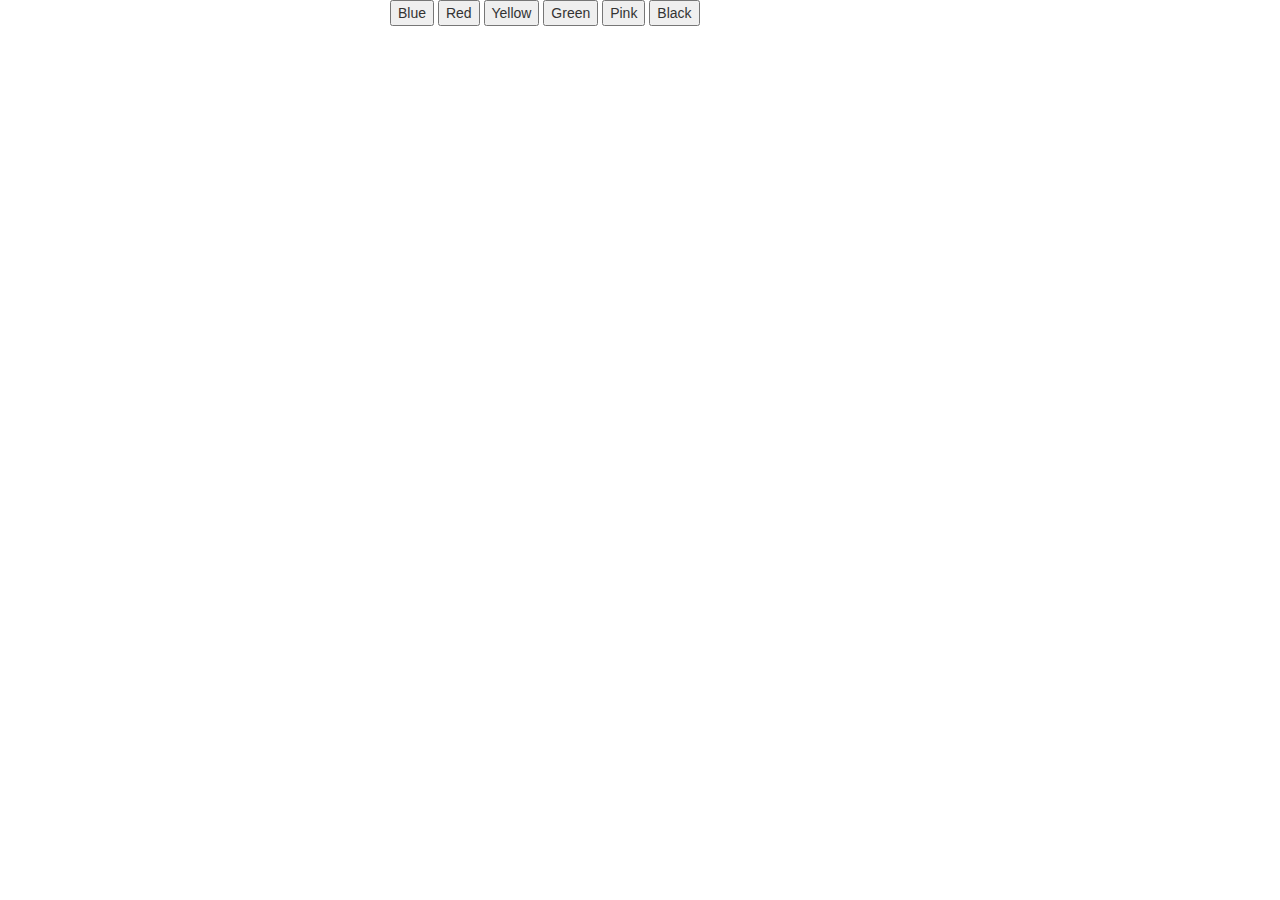
<file: day3/ex2_webStorage/index.html>
<!DOCTYPE html>
<html lang="en">
<head>
  <meta charset="UTF-8">
  <title>Save my color</title>
  <link rel="stylesheet" href="https://maxcdn.bootstrapcdn.com/bootstrap/3.3.5/css/bootstrap.min.css">
  <link rel="stylesheet" href="style.css">
</head>
<body>
  <div class="container">
    <div id="button-container">
      <button class="color-changer" data-color="blue">Blue</button>
      <button class="color-changer" data-color="red">Red</button>
      <button class="color-changer" data-color="yellow">Yellow</button>
      <button class="color-changer" data-color="green">Green</button>
      <button class="color-changer" data-color="pink">Pink</button>
      <button class="color-changer" data-color="black">Black</button>
    </div>
  </div>
  <script src="https://code.jquery.com/jquery-2.1.4.min.js"></script>
  <script src="https://maxcdn.bootstrapcdn.com/bootstrap/3.3.5/js/bootstrap.min.js"></script>
  <script src="main.js"></script>
</body>
</html>
</file>
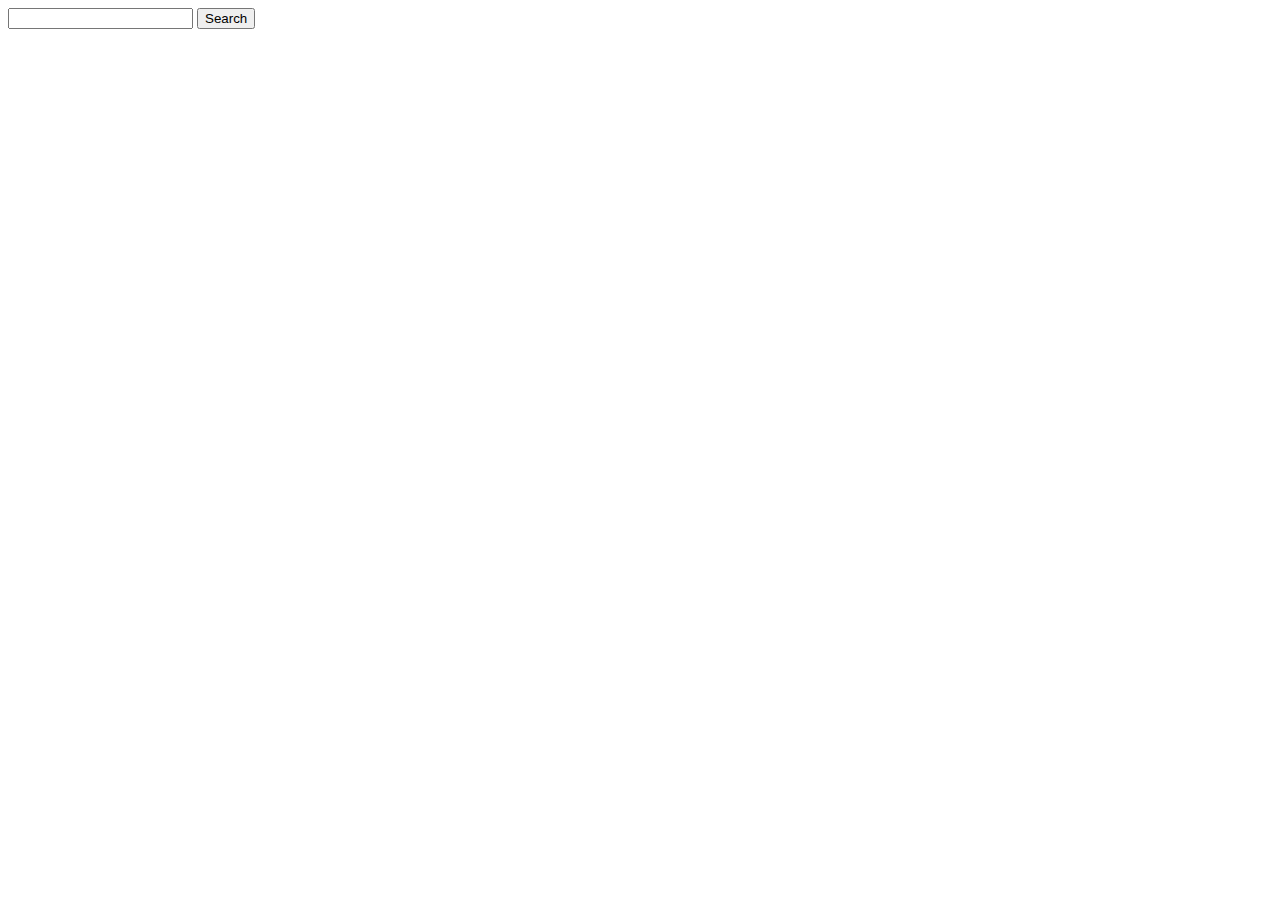
<file: day4/pokemons/index.html>
<!DOCTYPE html>
<html lang="en">
<head>
  <meta charset="UTF-8">
  <meta name="viewport" content="width=device-width, initial-scale=1.0">
  <meta http-equiv="X-UA-Compatible" content="ie=edge">
  <title>Document</title>
</head>
<body>
  <div>
    <input type="text" class="js-pokemon-input">
    <button class="js-pokemon-search">Search</button>
  </div>

  <div>
    <ul class="js-pokemon-cards">
  
    </ul>
  </div>

  <script src="https://code.jquery.com/jquery-3.1.0.min.js"></script>
  <script src="app.js"></script>
</body>
</html>
</file>
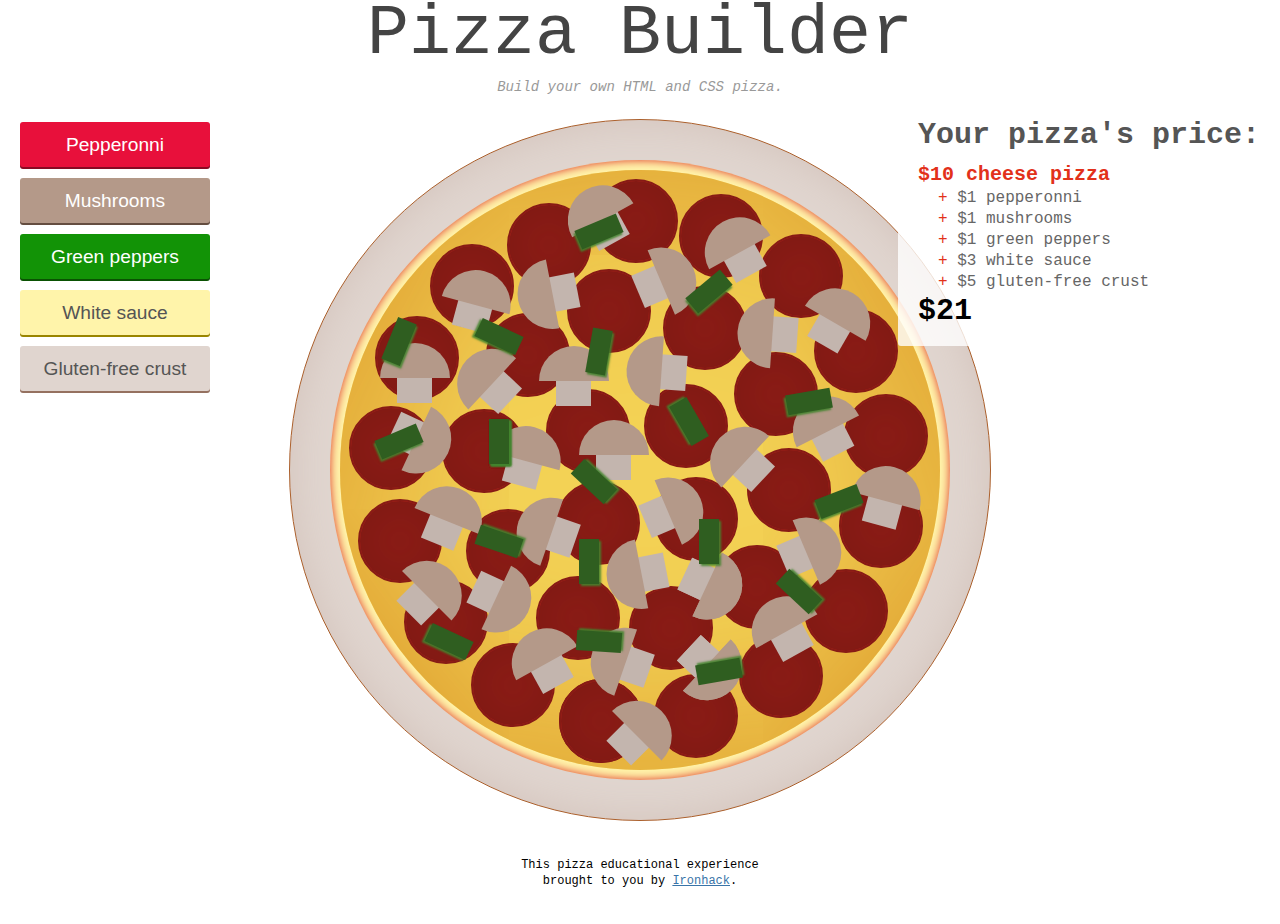
<file: day1/pizza-builder1/src/index.html>
<!doctype html>
<html>
  <head>
    <title>Pizza Builder</title>
    <link rel="stylesheet" href="pizza.css">
  </head>

  <body>
    <!-- Begin Header -->
    <header>
      <h1>Pizza Builder</h1>
      <p class="description">Build your own HTML and CSS pizza.</p>
    </header>
    <!-- End Header -->

    <!-- Controls -->
    <div class="panel controls">
      <ul>
        <li>
          <button class="btn btn-pepperonni active">Pepperonni</button>
        </li>
        <li>
          <button class="btn btn-mushrooms active">Mushrooms</button>
        </li>
        <li>
          <button class="btn btn-green-peppers active">Green peppers</button>
        </li>
        <li>
          <button class="btn btn-sauce active">White sauce</button>
        </li>
        <li>
          <button class="btn btn-crust active">Gluten-free crust</button>
        </li>
      </ul>
    </div>
    <!-- End Controls -->

    <!-- Price -->
    <aside class="panel price">
      <h2>Your pizza's price</h2>

      <b>$10 cheese pizza</b>
      <ul>
        <li>$1 pepperonni</li>
        <li>$1 mushrooms</li>
        <li>$1 green peppers</li>
        <li>$3 white sauce</li>
        <li>$5 gluten-free crust</li>
      </ul>
      <strong>$21</strong>
    </aside>
    <!-- End Price -->

    <!-- Begin Pizza -->
    <div id="pizza">
      <section class="green-pepper one"></section>
      <section class="green-pepper two"></section>
      <section class="green-pepper three"></section>
      <section class="green-pepper four"></section>
      <section class="green-pepper five"></section>
      <section class="green-pepper six"></section>
      <section class="green-pepper seven"></section>
      <section class="green-pepper eight"></section>
      <section class="green-pepper nine"></section>
      <section class="green-pepper ten"></section>

      <section class="green-pepper eleven"></section>
      <section class="green-pepper twelve"></section>
      <section class="green-pepper thirteen"></section>
      <section class="green-pepper fourteen"></section>
      <section class="green-pepper fifteen"></section>
      <section class="green-pepper sixteen"></section>
      <section class="green-pepper seventeen"></section>
      <section class="green-pepper eightteen"></section>
      <section class="green-pepper nineteen"></section>
      <section class="green-pepper twenty"></section>

      <section class="green-pepper twenty-one"></section>

      <section class="mushroom one">
        <div class="cap">1</div>
        <div class="stem"></div>
      </section>

      <section class="mushroom two">
        <div class="cap">2</div>
        <div class="stem"></div>
      </section>

      <section class="mushroom three">
        <div class="cap">3</div>
        <div class="stem"></div>
      </section>

      <section class="mushroom four">
        <div class="cap">4</div>
        <div class="stem"></div>
      </section>

      <section class="mushroom five">
        <div class="cap">5</div>
        <div class="stem"></div>
      </section>

      <section class="mushroom six">
        <div class="cap">6</div>
        <div class="stem"></div>
      </section>

      <section class="mushroom seven">
        <div class="cap">7</div>
        <div class="stem"></div>
      </section>

      <section class="mushroom eight">
        <div class="cap">8</div>
        <div class="stem"></div>
      </section>

      <section class="mushroom nine">
        <div class="cap">9</div>
        <div class="stem"></div>
      </section>

      <section class="mushroom ten">
        <div class="cap">10</div>
        <div class="stem"></div>
      </section>

      <section class="mushroom eleven">
        <div class="cap">11</div>
        <div class="stem"></div>
      </section>

      <section class="mushroom twelve">
        <div class="cap">12</div>
        <div class="stem"></div>
      </section>

      <section class="mushroom thirteen">
        <div class="cap">13</div>
        <div class="stem"></div>
      </section>

      <section class="mushroom fourteen">
        <div class="cap">14</div>
        <div class="stem"></div>
      </section>

      <section class="mushroom fifteen">
        <div class="cap">15</div>
        <div class="stem"></div>
      </section>

      <section class="mushroom sixteen">
        <div class="cap">16</div>
        <div class="stem"></div>
      </section>

      <section class="mushroom seventeen">
        <div class="cap">17</div>
        <div class="stem"></div>
      </section>

      <section class="mushroom eighteen">
        <div class="cap">18</div>
        <div class="stem"></div>
      </section>

      <section class="mushroom nineteen">
        <div class="cap">19</div>
        <div class="stem"></div>
      </section>

      <section class="mushroom twenty">
        <div class="cap">20</div>
        <div class="stem"></div>
      </section>

      <section class="mushroom twenty-one">
        <div class="cap">21</div>
        <div class="stem"></div>
      </section>

      <section class="mushroom twenty-two">
        <div class="cap">22</div>
        <div class="stem"></div>
      </section>

      <section class="mushroom twenty-three">
        <div class="cap">23</div>
        <div class="stem"></div>
      </section>

      <section class="mushroom twenty-four">
        <div class="cap">24</div>
        <div class="stem"></div>
      </section>

      <section class="mushroom twenty-five">
        <div class="cap">25</div>
        <div class="stem"></div>
      </section>

      <section class="mushroom twenty-six">
        <div class="cap">26</div>
        <div class="stem"></div>
      </section>

      <section class="mushroom twenty-seven">
        <div class="cap">27</div>
        <div class="stem"></div>
      </section>

      <section class="mushroom twenty-eight">
        <div class="cap">28</div>
        <div class="stem"></div>
      </section>

      <section class="mushroom twenty-nine">
        <div class="cap">29</div>
        <div class="stem"></div>
      </section>

      <section class="mushroom thirty">
        <div class="cap">30</div>
        <div class="stem"></div>
      </section>

      <section class="mushroom thirty-one">
        <div class="cap">31</div>
        <div class="stem"></div>
      </section>

      <section class="mushroom thirty-two">
        <div class="cap">31</div>
        <div class="stem"></div>
      </section>

      <section class="pep one">1</section>
      <section class="pep two">2</section>
      <section class="pep three">3</section>
      <section class="pep four">4</section>
      <section class="pep five">5</section>
      <section class="pep six">6</section>
      <section class="pep seven">7</section>
      <section class="pep eight">8</section>
      <section class="pep nine">9</section>
      <section class="pep ten">10</section>

      <section class="pep eleven">11</section>
      <section class="pep twelve">12</section>
      <section class="pep thirteen">13</section>
      <section class="pep fourteen">14</section>
      <section class="pep fifteen">15</section>
      <section class="pep sixteen">16</section>
      <section class="pep seventeen">17</section>
      <section class="pep eightteen">18</section>
      <section class="pep nineteen">19</section>
      <section class="pep twenty">20</section>

      <section class="pep twenty-one">21</section>
      <section class="pep twenty-two">22</section>
      <section class="pep twenty-three">23</section>
      <section class="pep twenty-four">24</section>
      <section class="pep twenty-five">25</section>
      <section class="pep twenty-six">26</section>
      <section class="pep twenty-seven">27</section>
      <section class="pep twenty-eight">28</section>
      <section class="pep twenty-nine">29</section>
      <section class="pep thirty">30</section>

      <section class="pep thirty-one">31</section>
      <section class="pep thirty-three">33</section>

      <section class="crust crust-gluten-free">
        <section class="cheese"></section>
        <section class="sauce sauce-white"></section>
      </section>
    </div>
    <!-- End Pizza -->

    <!-- Begin Crumbs -->
    <p id="crumbs">&there4;</p>
    <!-- End Crumbs -->

    <!-- Footer -->
    <footer>
      <p>
        This pizza educational experience<br />
        brought to you by
        <a href="http://ironhack.com" target="_blank">Ironhack</a>.
      </p>
    </footer>
    <!-- Footer -->

    <script src="jquery-2.1.4.js"></script>
    <script src="pizza.js"></script>
  </body>
</html>
</file>
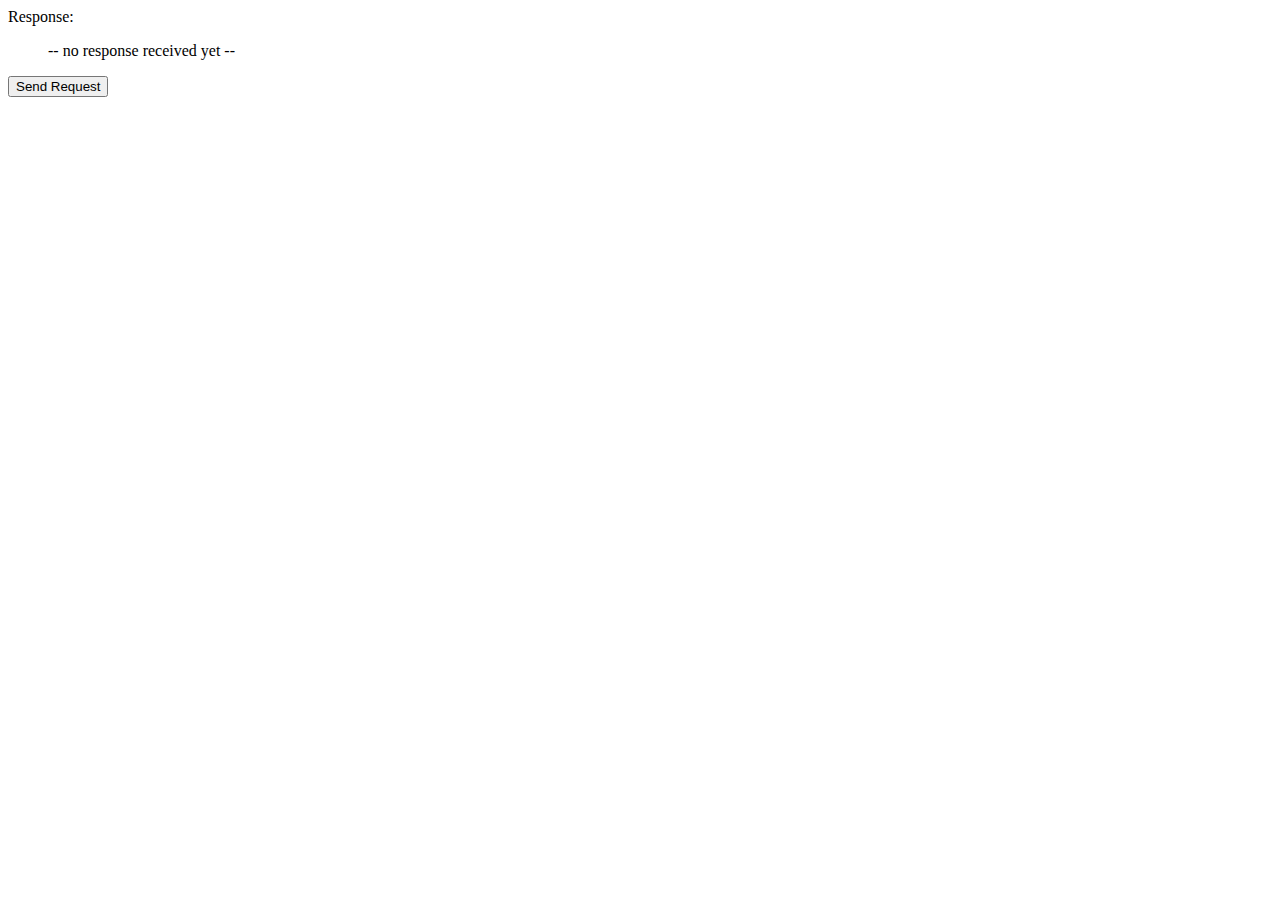
<file: day2/ej1_ajax/ajax-jquery.html>
<html>
  <head>
    <style>
      pre {
      overflow: scroll;
      min-height: 150px;
      border: 2px dashed grey;
      padding: 20px;
      border-radius: 5px;
      background-color: lightgoldenrodyellow;
      white-space: pre-wrap;
      }
    </style>
  </head>
  <body>
    <p>
      Response:
      <ul id="js-result">
        -- no response received yet --
      </ul>
    </p>

    <p>
      <button id="js-btn">Send Request</button>
    </p>

    <script src="https://code.jquery.com/jquery-3.1.0.min.js" integrity="sha256-cCueBR6CsyA4/9szpPfrX3s49M9vUU5BgtiJj06wt/s=" crossorigin="anonymous"></script>
    <script src="js.js"></script>
  </body>
</html>
</file>
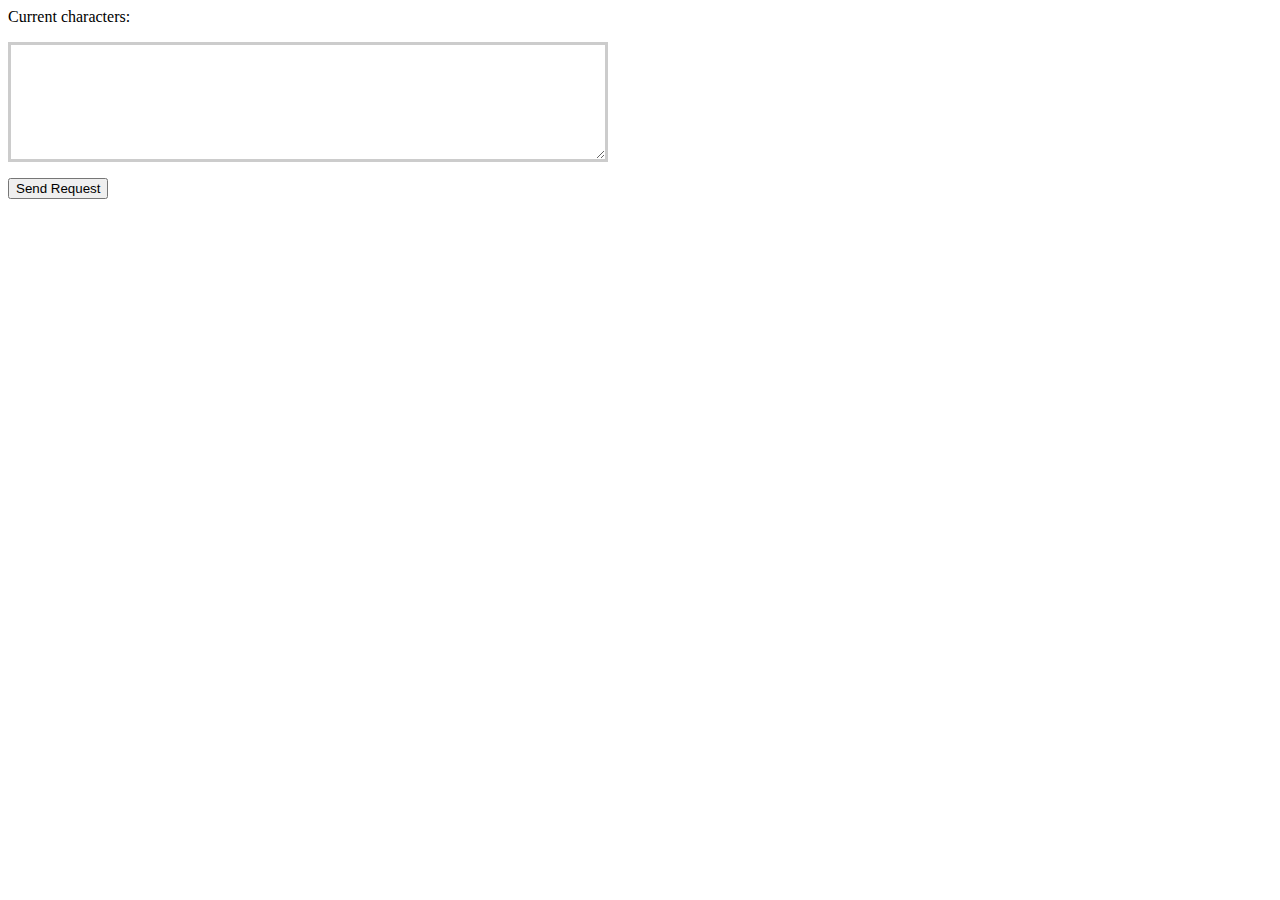
<file: day2/ej2_ajax/create-character.html>
<html>
  <head>
    <style>
     pre {
       overflow: scroll;
       min-height: 150px;
       border: 2px dashed grey;
       padding: 20px;
       border-radius: 5px;
       background-color: lightgoldenrodyellow;
       white-space: pre-wrap;
     }

     textarea {
       width: 600px;
       height: 120px;
       border: 3px solid #cccccc;
       padding: 5px;
       font-family: Tahoma, sans-serif;
       background-position: bottom right;
       background-repeat: no-repeat;
     }
    </style>
  </head>
  <body>

    <p>
      Current characters:
      <ul id="js-characters-list"></ul>
    </p>

    <p>
      <textarea id="js-new-character"></textarea>
    </p>

    <p>
      <button id="js-btn">Send Request</button>
    </p>

    <script src="https://code.jquery.com/jquery-3.1.0.min.js" integrity="sha256-cCueBR6CsyA4/9szpPfrX3s49M9vUU5BgtiJj06wt/s=" crossorigin="anonymous"></script>
    <script src="app.js"></script>
  </body>
</html>
</file>
<file: day3/ex2_webStorage/style.css>
#button-container {
  margin-left: 25vw;
}
</file>
<file: day1/pizza-builder1/src/pizza.css>
html, body, div, span, applet, object, iframe,
h1, h2, h3, h4, h5, h6, p, blockquote, pre,
a, abbr, acronym, address, big, cite, code,
del, dfn, em, font, img, ins, kbd, q, s, samp,
small, strike, sub, sup, tt, var,
dl, dt, dd, ol, ul, li,
fieldset, form, label, legend,
table, caption, tbody, tfoot, thead, tr, th, td,
header, section, footer, article, details {
    margin: 0;
    padding: 0;
    border: 0;
    outline: 0;
    font-weight: inherit;
    font-style: inherit;
    font-size: 100%;
    font-family: inherit;
    vertical-align: baseline;
}
/* remember to define focus styles! */
:focus {
    outline: 0;
}

body {
    line-height: 1;
    color: black;
    background: white;
}

ol, ul {
    list-style: none;
}
/* tables still need 'cellspacing="0"' in the markup */
table {
    border-collapse: separate;
    border-spacing: 0;
}

caption, th, td {
    text-align: left;
    font-weight: normal;
}

blockquote:before, blockquote:after,
q:before, q:after {
    content: "";
}

blockquote, q {
    quotes: "" "";
}

/*--- HTML5 -----*/
header, nav, details, section, aside, footer {
    display: block;
}

body {
    font-family: 'Courier', 'Courier New', Serif;
    max-width: 750px;
    margin: 0 auto;
}

/*
 * Buttons from:
 * http://codepen.io/TeshaR/pen/cdugG?editors=110
 */
.btn {
  float: left;
  position: relative;
  top: 0;
  cursor: pointer;
  border: none;
  border-radius: 3px;
  margin: 0 7px 11px 0;
  padding: 0 20px;
  text-align: center;

  /* Smoothing out hover using css3 transitions, if not, the pressed button effect looks a bit hard */
  transition: all 0.2s ease;

  /* Size */
  line-height: 45px;
  width: 100%;
  height: 45px;
  font-size: 120%;

  /* Colors */
  background: #f7f7f7;
  box-shadow: 0 6px rgba(0, 0, 0, 0.2);
  color: #888;
}

.btn:hover {
  background: #e6e6e6;
  box-shadow: 0 5px #aaa;
  color: #888;
}

/* Imitate a pressed effect for buttons */
.btn:active {
  top: 5px;
  box-shadow: none;
}

/*------ Header -----*/
header {
    text-align: center;
}

h1 {
    font-size: 70px;
    color: #444;
    margin-bottom: 10px
}

p.description {
    font-size: 14px;
    color: #999;
    font-style: italic;
    margin: 0 0 25px 0;
    padding: 0 5px;
}

#pizza {
    margin: 15px auto;
    width: 702px;
    height: 702px;
    overflow: hidden;
    position: relative;
}

/*------ Panels -----*/

.panel {
    position: absolute;
    top: 100px;
    z-index: 42;
    padding: 20px;
    border-radius: 3px;
    background-color: rgba(255, 255, 255, 0.8);
}


/*------ Controls -----*/
.controls {
    left: 0;
}

.btn-pepperonni {
  background: #e8103b;
  box-shadow: 0 6px #890923;
  color: #fff;
}

.btn-pepperonni:hover {
  background: #c80e33;
  box-shadow: 0 5px #69071b;
  color: #fff;
}

.btn-pepperonni.active {
  top: 2px;
  box-shadow: 0 2px #890923;
}

.btn-pepperonni.active:hover {
  box-shadow: 0 2px #69071b;
}

.btn-pepperonni:active,
.btn-pepperonni.active:active {
  top: 5px;
  box-shadow: none;
}

.btn-mushrooms {
  background: #b49989;
  box-shadow: 0 6px #644d40;
  color: #fff;
}

.btn-mushrooms:hover {
  background: #a78774;
  box-shadow: 0 5px #503d33;
  color: #fff;
}

.btn-mushrooms.active {
  top: 2px;
  box-shadow: 0 2px #644d40;
}

.btn-mushrooms.active:hover {
  box-shadow: 0 2px #503d33;
}

.btn-mushrooms:active,
.btn-mushrooms.active:active {
  top: 5px;
  box-shadow: none;
}

.btn-green-peppers {
  background: #129306;
  box-shadow: 0 6px #0a5203;
  color: #fff;
}

.btn-green-peppers:hover {
  background: #0e7205;
  box-shadow: 0 5px #063102;
  color: #fff;
}

.btn-green-peppers.active {
  top: 2px;
  box-shadow: 0 2px #0a5203;
}

.btn-green-peppers.active:hover {
  box-shadow: 0 2px #063102;
}

.btn-green-peppers:active,
.btn-green-peppers.active:active {
  top: 5px;
  box-shadow: none;
}

.btn-sauce {
  background: #fff4aa;
  box-shadow: 0 6px #998500;
  color: #555;
}

.btn-sauce:hover {
  background: #fff088;
  box-shadow: 0 5px #776800;
  color: #555;
}

.btn-sauce.active {
  top: 2px;
  box-shadow: 0 2px #998500;
}

.btn-sauce.active:hover {
  box-shadow: 0 2px #776800;
}

.btn-sauce:active,
.btn-sauce.active:active {
  top: 5px;
  box-shadow: none;
}

.btn-crust {
  background: #e0d5cf;
  box-shadow: 0 6px #957160;
  color: #555;
}

.btn-crust:hover {
  background: #d3c3bb;
  box-shadow: 0 5px #816253;
  color: #555;
}

.btn-crust.active {
  top: 2px;
  box-shadow: 0 2px #957160;
}

.btn-crust.active:hover {
  box-shadow: 0 2px #816253;
}

.btn-crust:active,
.btn-crust.active:active {
  top: 5px;
  box-shadow: none;
}

/*------ Price -----*/
.price {
  right: 0;
}

.price h2 {
  font-size: 30px;
  font-weight: bold;
  color: #555;
  margin-bottom: 15px;
}

.price h2:after {
  content: ':';
}

.price b {
  font-size: 20px;
  color: #e2311a;
}

.price li {
  margin: 5px 20px 0;
  color: #666;
}

.price li:before {
  content: '+ ';
  color: #e2311a;
}

.price strong {
  font-size: 30px;
  display: block;
  margin-top: 6px;
}

/*--- Crust & Sauce ---*/
.crust {
    width: 700px;
    height: 700px;
    border-radius: 800px;
    background: #ab5f2b;
    box-shadow: inset 0 0 40px #e5a53b;
    border: 1px solid #ab5f2b;
}

.crust-gluten-free {
  background-color: #e0d5cf;
  box-shadow: inset 0 0 40px #d3c3bb;
}

.sauce {
    position: absolute;
    width: 620px;
    height: 620px;
    border-radius: 720px;
    background: #640d15;
    margin: 40px 0 0 40px;
    box-shadow: inset 0 0 10px #dd2f25;
}

.sauce-white {
  background: #fff4aa;
}

.cheese {
    position: absolute;
    width: 600px;
    height: 600px;
    border-radius: 700px;
    background: #f3d255;
    margin: 50px 0 0 50px;
    z-index: 10;
    box-shadow: inset 0 0 200px #d88e24;
}


/*--- Pepperoni ---*/
#pepperoni section:nth-child(7) {
    -moz-transform: rotate(12deg) translate(-4px, -600px);
    -webkit-transform: rotate(12deg) translate(-4px, -600px);
    -o-transform: rotate(12deg) translate(-4px, -600px);
    transform: rotate(12deg) translate(-4px, -600px);
}

.pep {
    position: absolute;
    width: 80px;
    height: 70px;
    border-radius: 60px;
    background: #b3241c;
    z-index: 15;
    font-size: 2em;
    text-align: center;
    padding-top: 10px;
    box-shadow: inset 0 0 85px #711712;
    border: 2px solid #871b15;
    text-indent: -9999px;
    color: #fff;
}
/*.pep:hover{
    -moz-transform: scale(1.3);
    -webkit-transform: scale(1.3);
    -o-transform: scale(1.3);
    transform: scale(1.3);
  } */
.pep.one {
    margin: 60px 0 0 305px;
}

.pep.two {
    margin: 75px 0 0 390px;
}

.pep.three {
    margin: 115px 0 0 470px;
}

.pep.four {
    margin: 190px 0 0 525px;
}

.pep.five {
    margin: 275px 0 0 555px;
}

.pep.six {
    margin: 365px 0 0 550px;
}

.pep.seven {
    margin: 450px 0 0 515px;
}

.pep.eight {
    margin: 515px 0 0 450px;
}

.pep.nine {
    margin: 555px 0 0 365px;
}

.pep.ten {
    margin: 560px 0 0 270px;
}

.pep.eleven {
    margin: 560px 0 0 270px;
}

.pep.twelve {
    margin: 524px 0 0 182px;
}

.pep.thirteen {
    margin: 265px 0 0 355px;
}

.pep.fourteen {
    margin: 233px 0 0 445px;
}

.pep.fifteen {
    margin: 467px 0 0 340px;
}

.pep.sixteen {
    margin: 194px 0 0 197px;
}

.pep.seventeen {
    margin: 329px 0 0 458px;
}

.pep.eightteen {
    margin: 461px 0 0 115px;
}

.pep.nineteen {
    margin: 380px 0 0 69px;
}

.pep.twenty {
    margin: 287px 0 0 60px;
}

.pep.twenty-one {
    margin: 197px 0 0 86px;
}

.pep.twenty-two {
    margin: 125px 0 0 141px;
}

.pep.twenty-three {
    margin: 84px 0 0 218px;
}

.pep.twenty-four {
    margin: 150px 0 0 278px;
}

.pep.twenty-five {
    margin: 167px 0 0 374px;
}

.pep.twenty-six {
    margin: 457px 0 0 247px;
}

.pep.twenty-seven {
    margin: 426px 0 0 426px;
}

.pep.twenty-eight {
    margin: 390px 0 0 177px;
}

.pep.twenty-nine {
    margin: 290px 0 0 153px;
}

.pep.thirty {
    margin: 362px 0 0 267px;
}

.pep.thirty-one {
    margin: 270px 0 0 257px;
}

.pep.thirty-three {
    margin: 358px 0 0 365px;
}

/*--- Mushrooms ---*/
.mushroom {
    position: absolute;
    width: 70px;
    height: 75px;
    z-index: 20;
    margin: 200px 0 0 200px;
    text-indent: -9999px;
}

.cap {
    width: 70px;
    height: 35px;
    background: #b49989;
    border-top-left-radius: 100px;
    border-top-right-radius: 100px;
    z-index: 20;
    position: relative;
}

.stem {
    width: 35px;
    height: 35px;
    background: #c3b5ae;
    margin-left: 17px;
    margin-top: -10px;
}

.mushroom.one {
    margin: 367px 0 0 122px;
    -webkit-transform: rotate(22deg);
    -moz-transform: rotate(22deg);
    -o-transform: rotate(22deg);
    transform: rotate(22deg);
}

.mushroom.two {
    margin: 229px 0 0 170px;
    -webkit-transform: rotate(-47deg);
    -moz-transform: rotate(-47deg);
    -o-transform: rotate(-47deg);
    transform: rotate(-47deg);
}

.mushroom.three {
    margin: 307px 0 0 201px;
    -webkit-transform: rotate(15deg);
    -moz-transform: rotate(15deg);
    -o-transform: rotate(15deg);
    transform: rotate(15deg);
}

.mushroom.four {
    margin: 127px 0 0 335px;
    -webkit-transform: rotate(67deg);
    -moz-transform: rotate(67deg);
    -o-transform: rotate(67deg);
    transform: rotate(67deg);
}

.mushroom.five {
    margin: 215px 0 0 340px;
    -webkit-transform: rotate(-86deg);
    -moz-transform: rotate(-86deg);
    -o-transform: rotate(-86deg);
    transform: rotate(-86deg);
}

.mushroom.six {
    margin: 301px 0 0 290px;
    -webkit-transform: rotate(0deg);
    -moz-transform: rotate(0deg);
    -o-transform: rotate(0deg);
    transform: rotate(0deg);
}

.mushroom.seven {
    margin: 417px 0 0 320px;
    -webkit-transform: rotate(-101deg);
    -moz-transform: rotate(-101deg);
    -o-transform: rotate(-101deg);
    transform: rotate(-101deg);
}

.mushroom.eight {
    margin: 507px 0 0 304px;
    -webkit-transform: rotate(289deg);
    -moz-transform: rotate(289deg);
    -o-transform: rotate(289deg);
    transform: rotate(289deg);
}

.mushroom.nine {
    margin: 507px 0 0 381px;
    -webkit-transform: rotate(133deg);
    -moz-transform: rotate(133deg);
    -o-transform: rotate(133deg);
    transform: rotate(133deg);
}

.mushroom.ten {
    margin: 427px 0 0 381px;
    -webkit-transform: rotate(115deg);
    -moz-transform: rotate(115deg);
    -o-transform: rotate(115deg);
    transform: rotate(115deg);
}

.mushroom.eleven {
    margin: 281px 0 0 90px;
    -webkit-transform: rotate(115deg);
    -moz-transform: rotate(115deg);
    -o-transform: rotate(115deg);
    transform: rotate(115deg);
}

.mushroom.twelve {
    margin: 307px 0 0 423px;
    -webkit-transform: rotate(-47deg);
    -moz-transform: rotate(-47deg);
    -o-transform: rotate(-47deg);
    transform: rotate(-47deg);
}

.mushroom.thirteen {
    margin: 440px 0 0 170px;
    -webkit-transform: rotate(115deg);
    -moz-transform: rotate(115deg);
    -o-transform: rotate(115deg);
    transform: rotate(115deg);
}

.mushroom.fourteen {
    margin: 397px 0 0 480px;
    -webkit-transform: rotate(67deg);
    -moz-transform: rotate(67deg);
    -o-transform: rotate(67deg);
    transform: rotate(67deg);
}

.mushroom.fifteen {
    margin: 177px 0 0 451px;
    -webkit-transform: rotate(-86deg);
    -moz-transform: rotate(-86deg);
    -o-transform: rotate(-86deg);
    transform: rotate(-86deg);
}

.mushroom.sixteen {
    margin: 227px 0 0 250px;
    -webkit-transform: rotate(0deg);
    -moz-transform: rotate(0deg);
    -o-transform: rotate(0deg);
    transform: rotate(0deg);
}

.mushroom.seventeen {
    margin: 137px 0 0 231px;
    -webkit-transform: rotate(-101deg);
    -moz-transform: rotate(-101deg);
    -o-transform: rotate(-101deg);
    transform: rotate(-101deg);
}

.mushroom.eighteen {
    margin: 377px 0 0 230px;
    -webkit-transform: rotate(289deg);
    -moz-transform: rotate(289deg);
    -o-transform: rotate(289deg);
    transform: rotate(289deg);
}

.mushroom.nineteen {
    margin: 507px 0 0 381px;
    -webkit-transform: rotate(133deg);
    -moz-transform: rotate(133deg);
    -o-transform: rotate(133deg);
    transform: rotate(133deg);
}

.mushroom.twenty {
    margin: 427px 0 0 381px;
    -webkit-transform: rotate(115deg);
    -moz-transform: rotate(115deg);
    -o-transform: rotate(115deg);
    transform: rotate(115deg);
}

.mushroom.twenty-one {
    margin: 277px 0 0 505px;
    -webkit-transform: rotate(-27deg);
    -moz-transform: rotate(-27deg);
    -o-transform: rotate(-27deg);
    transform: rotate(-27deg);
}

.mushroom.twenty-two {
    margin: 509px 0 0 224px;
    -webkit-transform: rotate(-29deg);
    -moz-transform: rotate(-29deg);
    -o-transform: rotate(-29deg);
    transform: rotate(-29deg);
}

.mushroom.twenty-three {
    margin: 477px 0 0 464px;
    -webkit-transform: rotate(-29deg);
    -moz-transform: rotate(-29deg);
    -o-transform: rotate(-29deg);
    transform: rotate(-29deg);
}

.mushroom.twenty-four {
    margin: 98px 0 0 417px;
    -webkit-transform: rotate(-29deg);
    -moz-transform: rotate(-29deg);
    -o-transform: rotate(-29deg);
    transform: rotate(-29deg);
}

.mushroom.twenty-five {
    margin: 169px 0 0 510px;
    -webkit-transform: rotate(30deg);
    -moz-transform: rotate(30deg);
    -o-transform: rotate(30deg);
    transform: rotate(30deg);
}

.mushroom.twenty-six {
    margin: 66px 0 0 280px;
    -webkit-transform: rotate(-29deg);
    -moz-transform: rotate(-29deg);
    -o-transform: rotate(-29deg);
    transform: rotate(-29deg);
}

.mushroom.twenty-seven {
    margin: 347px 0 0 561px;
    -webkit-transform: rotate(15deg);
    -moz-transform: rotate(15deg);
    -o-transform: rotate(15deg);
    transform: rotate(15deg);
}

.mushroom.twenty-eight {
    margin: 151px 0 0 151px;
    -webkit-transform: rotate(15deg);
    -moz-transform: rotate(15deg);
    -o-transform: rotate(15deg);
    transform: rotate(15deg);
}

.mushroom.twenty-nine {
    margin: 441px 0 0 101px;
    -webkit-transform: rotate(45deg);
    -moz-transform: rotate(45deg);
    -o-transform: rotate(45deg);
    transform: rotate(45deg);
}

.mushroom.thirty {
    margin: 581px 0 0 311px;
    -webkit-transform: rotate(45deg);
    -moz-transform: rotate(45deg);
    -o-transform: rotate(45deg);
    transform: rotate(45deg);
}

.mushroom.thirty-one {
    margin: 224px 0 0 91px;
    -webkit-transform: rotate(0deg);
    -moz-transform: rotate(0deg);
    -o-transform: rotate(0deg);
    transform: rotate(0deg);
}

.mushroom.thirty-two {
    margin: 357px 0 0 342px;
    -webkit-transform: rotate(67deg);
    -moz-transform: rotate(67deg);
    -o-transform: rotate(67deg);
    transform: rotate(67deg);
}


/*--- Green Peppers ---*/
.green-pepper {
    position: absolute;
    width: 20px;
    height: 45px;
    background: #2f5e20;
    box-shadow: 2px 2px 2px rgba(66, 132, 45, .9);
    margin: 250px 0 0 400px;
    z-index: 30;
}

.green-pepper.one {
    margin: 200px 0 0 100px;
    -webkit-transform: rotate(22deg);
    -moz-transform: rotate(22deg);
    -o-transform: rotate(22deg);
    transform: rotate(22deg);
}

.green-pepper.two {
    margin: 450px 0 0 500px;
    -webkit-transform: rotate(-47deg);
    -moz-transform: rotate(-47deg);
    -o-transform: rotate(-47deg);
    transform: rotate(-47deg);
}

.green-pepper.three {
    margin: 195px 0 0 200px;
    -webkit-transform: rotate(115deg);
    -moz-transform: rotate(115deg);
    -o-transform: rotate(115deg);
    transform: rotate(115deg);
}

.green-pepper.four {
    margin: 90px 0 0 300px;
    -webkit-transform: rotate(67deg);
    -moz-transform: rotate(67deg);
    -o-transform: rotate(67deg);
    transform: rotate(67deg);
}

.green-pepper.five {
    margin: 500px 0 0 300px;
    -webkit-transform: rotate(-86deg);
    -moz-transform: rotate(-86deg);
    -o-transform: rotate(-86deg);
    transform: rotate(-86deg);
}

.green-pepper.six {
    margin: 300px 0 0 200px;
    -webkit-transform: rotate(0deg);
    -moz-transform: rotate(0deg);
    -o-transform: rotate(0deg);
    transform: rotate(0deg);
}

.green-pepper.seven {
    margin: 340px 0 0 295px;
    -webkit-transform: rotate(-47deg);
    -moz-transform: rotate(-47deg);
    -o-transform: rotate(-47deg);
    transform: rotate(-47deg);
}

.green-pepper.eight {
    margin: 500px 0 0 150px;
    -webkit-transform: rotate(115deg);
    -moz-transform: rotate(115deg);
    -o-transform: rotate(115deg);
    transform: rotate(115deg);
}

.green-pepper.nine {
    margin: 300px 0 0 100px;
    -webkit-transform: rotate(67deg);
    -moz-transform: rotate(67deg);
    -o-transform: rotate(67deg);
    transform: rotate(67deg);
}

.green-pepper.ten {
    margin: 400px 0 0 200px;
    -webkit-transform: rotate(289deg);
    -moz-transform: rotate(289deg);
    -o-transform: rotate(289deg);
    transform: rotate(289deg);
}

.green-pepper.eleven {
    margin: 300px 0 0 200px;
    -webkit-transform: rotate(0deg);
    -moz-transform: rotate(0deg);
    -o-transform: rotate(0deg);
    transform: rotate(0deg);
}

.green-pepper.twelve {
    margin: 300px 0 0 200px;
    -webkit-transform: rotate(0deg);
    -moz-transform: rotate(0deg);
    -o-transform: rotate(0deg);
    transform: rotate(0deg);
}

.green-pepper.thirteen {
    margin: 300px 0 0 200px;
    -webkit-transform: rotate(0deg);
    -moz-transform: rotate(0deg);
    -o-transform: rotate(0deg);
    transform: rotate(0deg);
}

.green-pepper.fourteen {
    margin: 210px 0 0 300px;
    -webkit-transform: rotate(10deg);
    -moz-transform: rotate(10deg);
    -o-transform: rotate(10deg);
    transform: rotate(10deg);
}

.green-pepper.fifteen {
    margin: 420px 0 0 290px;
    -webkit-transform: rotate(0deg);
    -moz-transform: rotate(0deg);
    -o-transform: rotate(0deg);
    transform: rotate(0deg);
}

.green-pepper.sixteen {
    margin: 150px 0 0 410px;
    -webkit-transform: rotate(50deg);
    -moz-transform: rotate(50deg);
    -o-transform: rotate(50deg);
    transform: rotate(50deg);
}

.green-pepper.seventeen {
    margin: 260px 0 0 510px;
    -webkit-transform: rotate(80deg);
    -moz-transform: rotate(80deg);
    -o-transform: rotate(80deg);
    transform: rotate(80deg);
}

.green-pepper.eightteen {
    margin: 400px 0 0 410px;
    -webkit-transform: rotate(0deg);
    -moz-transform: rotate(0deg);
    -o-transform: rotate(0deg);
    transform: rotate(0deg);
}

.green-pepper.nineteen {
    margin: 280px 0 0 390px;
    -webkit-transform: rotate(150deg);
    -moz-transform: rotate(150deg);
    -o-transform: rotate(150deg);
    transform: rotate(150deg);
}

.green-pepper.twenty {
    margin: 530px 0 0 420px;
    -webkit-transform: rotate(-100deg);
    -moz-transform: rotate(-100deg);
    -o-transform: rotate(-100deg);
    transform: rotate(-100deg);
}

.green-pepper.twenty-one {
    margin: 360px 0 0 540px;
    -webkit-transform: rotate(69deg);
    -moz-transform: rotate(69deg);
    -o-transform: rotate(69deg);
    transform: rotate(69deg);
}

/*------ Footer -----*/
footer {
    margin: 0 0 30px 0;
    padding: 5px;
    font-size: 12px;
    line-height: 16px;
    text-align: center;
}

footer a {
    color: #3974a8;
}

footer a:hover {
    text-decoration: none;
}

#crumbs {
    opacity: 0;
    -webkit-transition: all .3s linear;
}

@media screen and (max-width: 720px) {

    body {
        padding: 25px 0;
    }

    h1 {
        font-size: 50px;
    }

    #pizza {
        margin: -71px auto 87px auto;
        width: 220px;
        height: 220px;
        -webkit-transform: rotate(47deg);
        -moz-transform: rotate(47deg);
        -o-transform: rotate(47deg);
        transform: rotate(47deg);
    }

    #crumbs {
        margin: -60px 0 0 36%;
        position: absolute;
        font-size: 25px;
        z-index: 10000;
        color: #975426;
        opacity: 1;
    }

    footer {
        margin: 70px 0 10px 0;
    }
}
</file>
